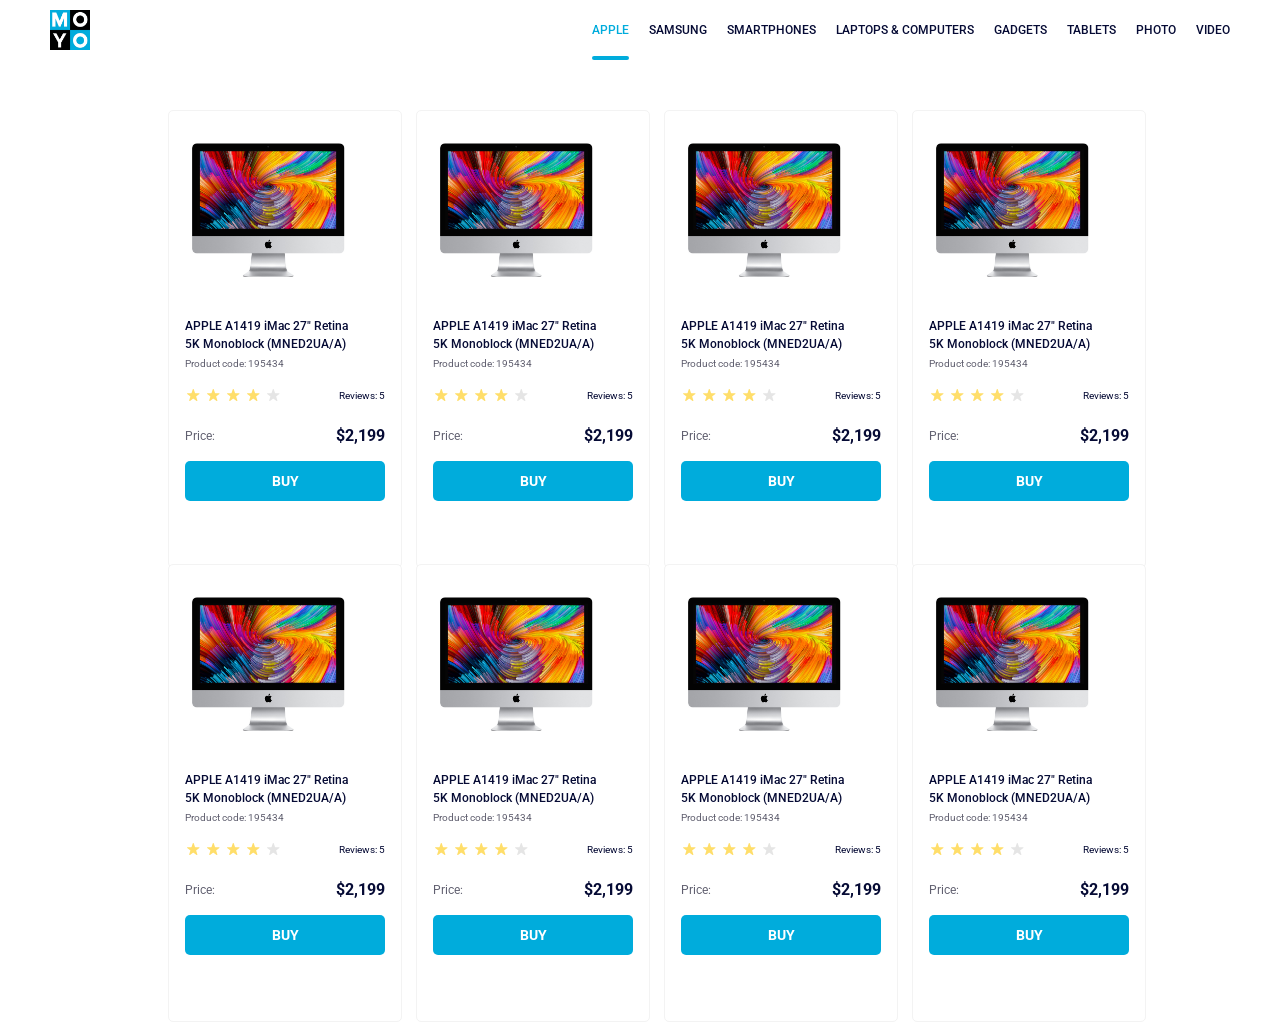
<file: index.html>
<!doctype html><html lang="en"><head><meta charset="utf-8"><meta name="viewport" content="width=device-width, initial-scale=1.0"><title>Catalog</title><link rel="preconnect" href="https://fonts.gstatic.com"><link href="https://fonts.googleapis.com/css2?family=Roboto:wght@400;500;700&display=swap" rel="stylesheet"><link rel="stylesheet" href="index.672752e1.css"></head><body> <header class="header"> <a href="home"> <img src="moyo1024.2e2d0084.png" alt="moyo's logo" class="logo"> </a> <nav class="nav"> <ul class="nav__list"> <li class="nav__item"> <a class="is-active nav__link" href="apple"> APPLE </a> </li> <li class="nav__item"> <a class="nav__link" href="samsung"> Samsung </a> </li> <li class="nav__item"> <a class="nav__link" href="smartphones"> Smartphones </a> </li> <li class="nav__item"> <a class="nav__link" href="LAPTOPS & COMPUTERS" data-qa="nav-hover"> Laptops & Computers </a> </li> <li class="nav__item"> <a class="nav__link" href="GADGETS"> GADGETS </a> </li> <li class="nav__item"> <a class="nav__link" href="TABLETS"> TABLETS </a> </li> <li class="nav__item"> <a class="nav__link" href="PHOTO"> PHOTO </a> </li> <li class="nav__item"> <a class="nav__link" href="VIDEO"> VIDEO </a> </li> </ul> </nav> </header> <main class="main"> <div class="container"> <article class="item" data-qa="card"> <img src="imac.202c52ff.jpeg" alt="#" class="item__image"> <div class="item__content"> <h3 class="item__name"> APPLE A1419 iMac 27" Retina <br> 5K Monoblock (MNED2UA/A) </h3> <p class="item__code">Product code: 195434</p> <div class="item__reviews"> <div class="stars stars--4"> <div class="stars__rating"> <div class="stars__star"></div> <div class="stars__star"></div> <div class="stars__star"></div> <div class="stars__star"></div> <div class="stars__star"></div> </div> <span class="stars__code-text">Reviews: 5</span> </div> </div> <p class="item__price-name"> Price: <span class="item__price-number">$2,199</span> </p> <a class="item__button" href="#" data-qa="card-hover"> Buy </a> </div> </article> </div> <div class="container"> <article class="item"> <img src="imac.202c52ff.jpeg" alt="#" class="item__image"> <div class="item__content"> <h3 class="item__name"> APPLE A1419 iMac 27" Retina <br> 5K Monoblock (MNED2UA/A) </h3> <p class="item__code">Product code: 195434</p> <div class="item__reviews"> <div class="stars stars--4"> <div class="stars__rating"> <div class="stars__star"></div> <div class="stars__star"></div> <div class="stars__star"></div> <div class="stars__star"></div> <div class="stars__star"></div> </div> <span class="stars__code-text">Reviews: 5</span> </div> </div> <p class="item__price-name"> Price: <span class="item__price-number">$2,199</span> </p> <a class="item__button" href="#"> Buy </a> </div> </article> </div> <div class="container"> <article class="item"> <img src="imac.202c52ff.jpeg" alt="#" class="item__image"> <div class="item__content"> <h3 class="item__name"> APPLE A1419 iMac 27" Retina <br> 5K Monoblock (MNED2UA/A) </h3> <p class="item__code">Product code: 195434</p> <div class="item__reviews"> <div class="stars stars--4"> <div class="stars__rating"> <div class="stars__star"></div> <div class="stars__star"></div> <div class="stars__star"></div> <div class="stars__star"></div> <div class="stars__star"></div> </div> <span class="stars__code-text">Reviews: 5</span> </div> </div> <p class="item__price-name"> Price: <span class="item__price-number">$2,199</span> </p> <a class="item__button" href="#"> Buy </a> </div> </article> </div> <div class="container"> <article class="item"> <img src="imac.202c52ff.jpeg" alt="#" class="item__image"> <div class="item__content"> <h3 class="item__name"> APPLE A1419 iMac 27" Retina <br> 5K Monoblock (MNED2UA/A) </h3> <p class="item__code">Product code: 195434</p> <div class="item__reviews"> <div class="stars stars--4"> <div class="stars__rating"> <div class="stars__star"></div> <div class="stars__star"></div> <div class="stars__star"></div> <div class="stars__star"></div> <div class="stars__star"></div> </div> <span class="stars__code-text">Reviews: 5</span> </div> </div> <p class="item__price-name"> Price: <span class="item__price-number">$2,199</span> </p> <a class="item__button" href="#"> Buy </a> </div> </article> </div> <div class="container"> <article class="item"> <img src="imac.202c52ff.jpeg" alt="#" class="item__image"> <div class="item__content"> <h3 class="item__name"> APPLE A1419 iMac 27" Retina <br> 5K Monoblock (MNED2UA/A) </h3> <p class="item__code">Product code: 195434</p> <div class="item__reviews"> <div class="stars stars--4"> <div class="stars__rating"> <div class="stars__star"></div> <div class="stars__star"></div> <div class="stars__star"></div> <div class="stars__star"></div> <div class="stars__star"></div> </div> <span class="stars__code-text">Reviews: 5</span> </div> </div> <p class="item__price-name"> Price: <span class="item__price-number">$2,199</span> </p> <a class="item__button" href="#"> Buy </a> </div> </article> </div> <div class="container"> <article class="item"> <img src="imac.202c52ff.jpeg" alt="#" class="item__image"> <div class="item__content"> <h3 class="item__name"> APPLE A1419 iMac 27" Retina <br> 5K Monoblock (MNED2UA/A) </h3> <p class="item__code">Product code: 195434</p> <div class="item__reviews"> <div class="stars stars--4"> <div class="stars__rating"> <div class="stars__star"></div> <div class="stars__star"></div> <div class="stars__star"></div> <div class="stars__star"></div> <div class="stars__star"></div> </div> <span class="stars__code-text">Reviews: 5</span> </div> </div> <p class="item__price-name"> Price: <span class="item__price-number">$2,199</span> </p> <a class="item__button" href="#"> Buy </a> </div> </article> </div> <div class="container"> <article class="item"> <img src="imac.202c52ff.jpeg" alt="#" class="item__image"> <div class="item__content"> <h3 class="item__name"> APPLE A1419 iMac 27" Retina <br> 5K Monoblock (MNED2UA/A) </h3> <p class="item__code">Product code: 195434</p> <div class="item__reviews"> <div class="stars stars--4"> <div class="stars__rating"> <div class="stars__star"></div> <div class="stars__star"></div> <div class="stars__star"></div> <div class="stars__star"></div> <div class="stars__star"></div> </div> <span class="stars__code-text">Reviews: 5</span> </div> </div> <p class="item__price-name"> Price: <span class="item__price-number">$2,199</span> </p> <a class="item__button" href="#"> Buy </a> </div> </article> </div> <div class="container"> <article class="item"> <img src="imac.202c52ff.jpeg" alt="#" class="item__image"> <div class="item__content"> <h3 class="item__name"> APPLE A1419 iMac 27" Retina <br> 5K Monoblock (MNED2UA/A) </h3> <p class="item__code">Product code: 195434</p> <div class="item__reviews"> <div class="stars stars--4"> <div class="stars__rating"> <div class="stars__star"></div> <div class="stars__star"></div> <div class="stars__star"></div> <div class="stars__star"></div> <div class="stars__star"></div> </div> <span class="stars__code-text">Reviews: 5</span> </div> </div> <p class="item__price-name"> Price: <span class="item__price-number">$2,199</span> </p> <a class="item__button" href="#"> Buy </a> </div> </article> </div> </main> </body></html>
</file>
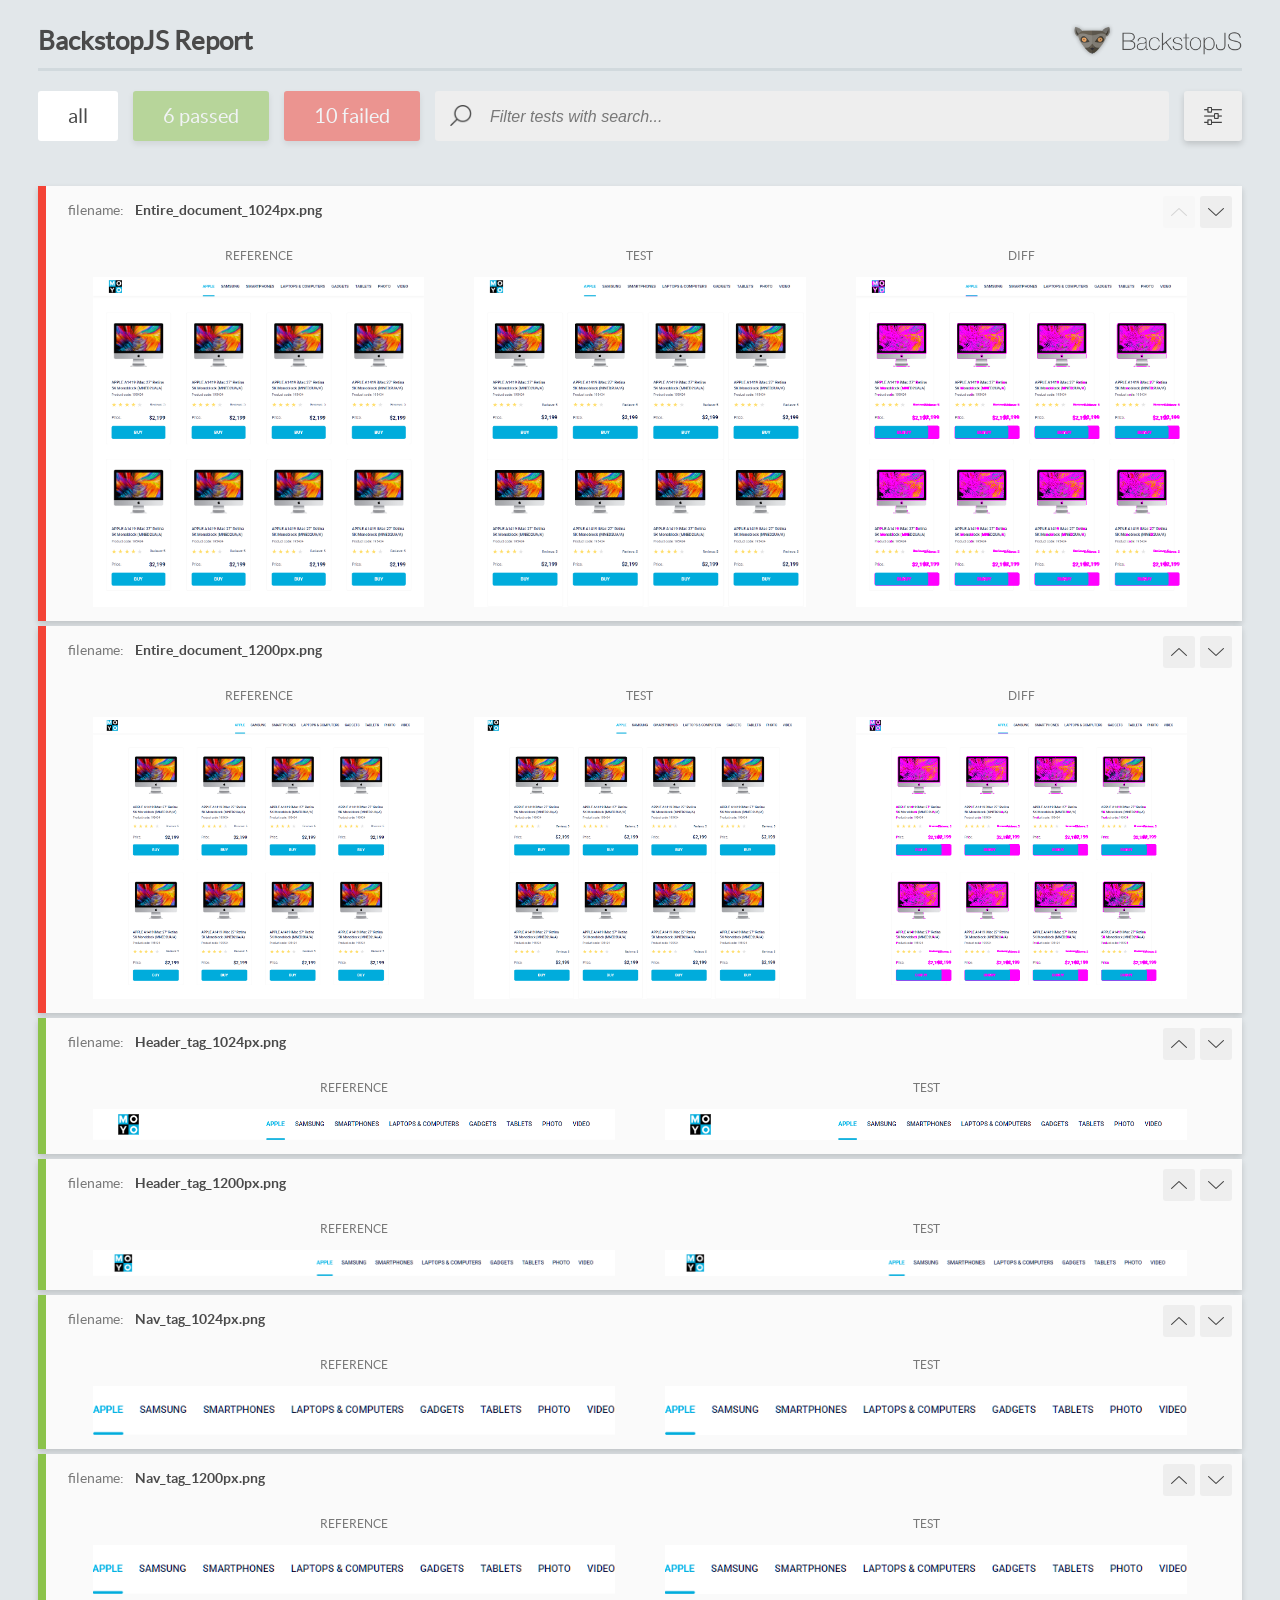
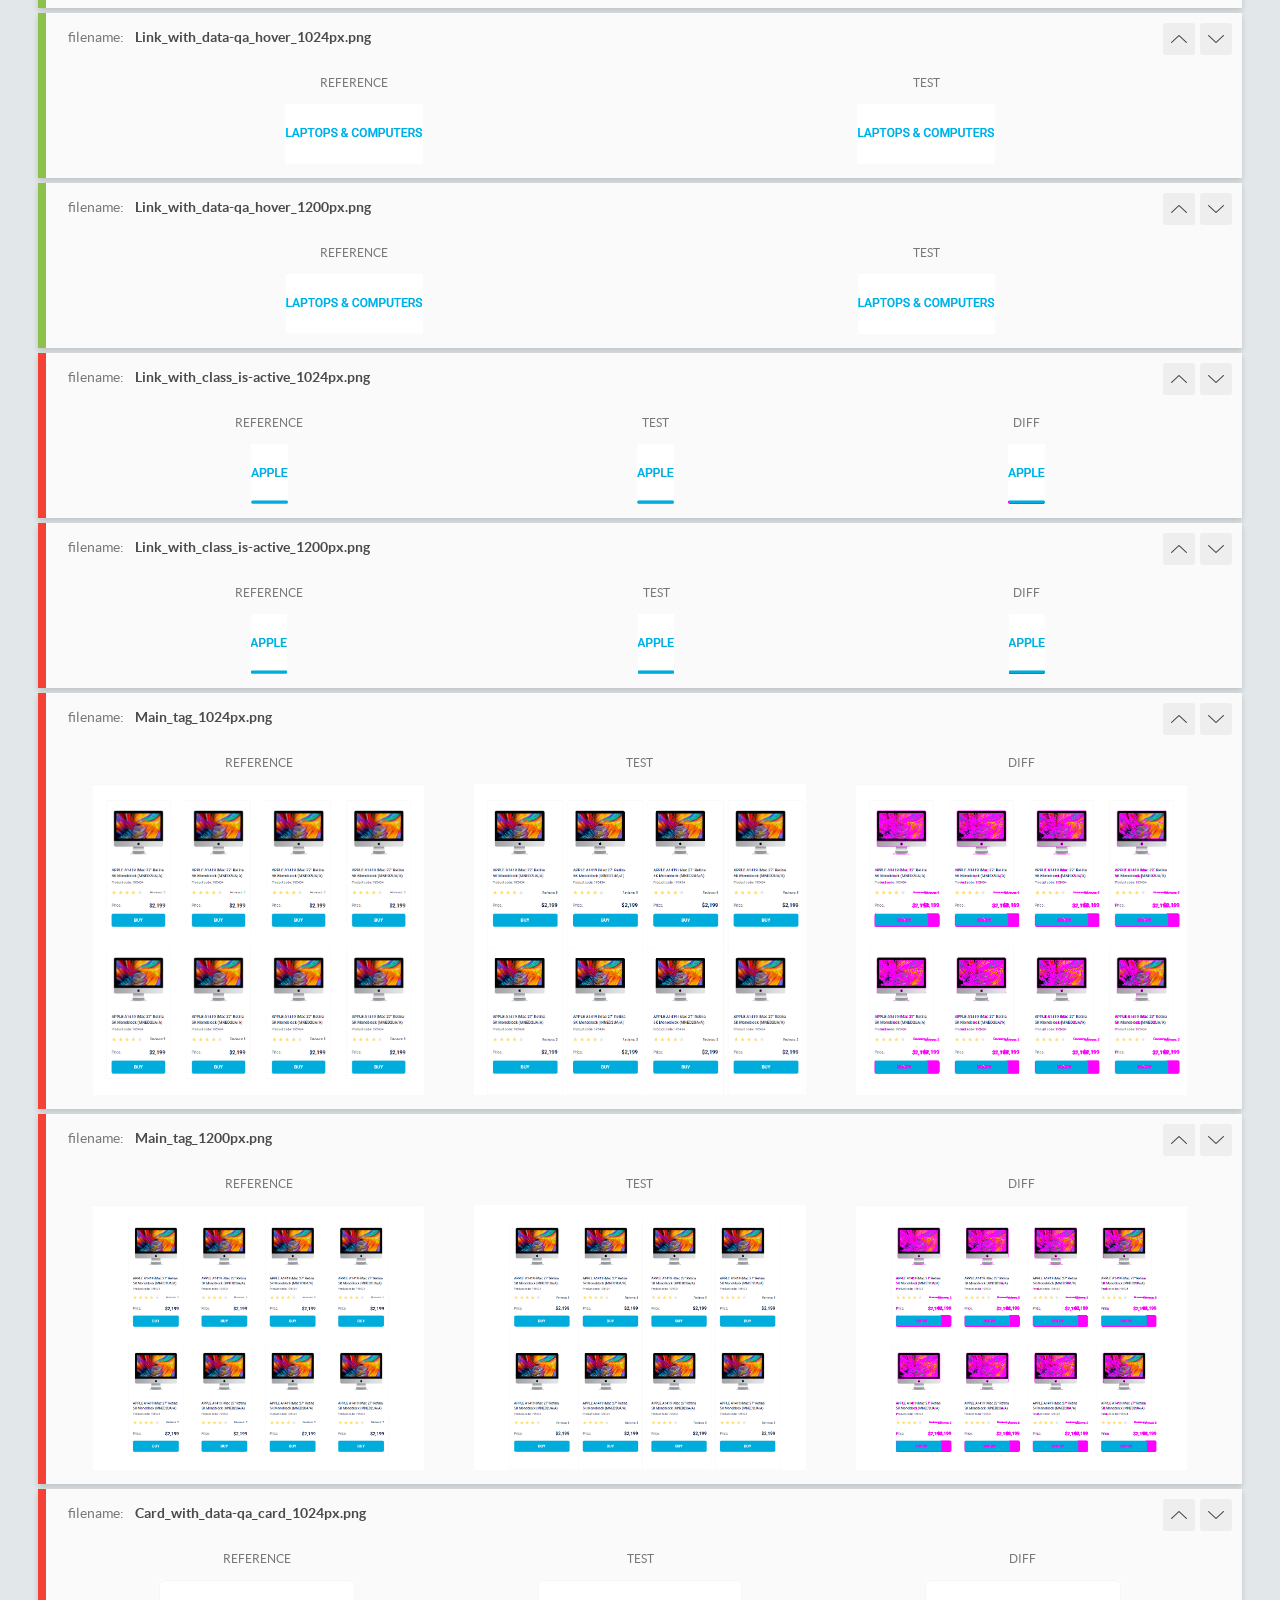
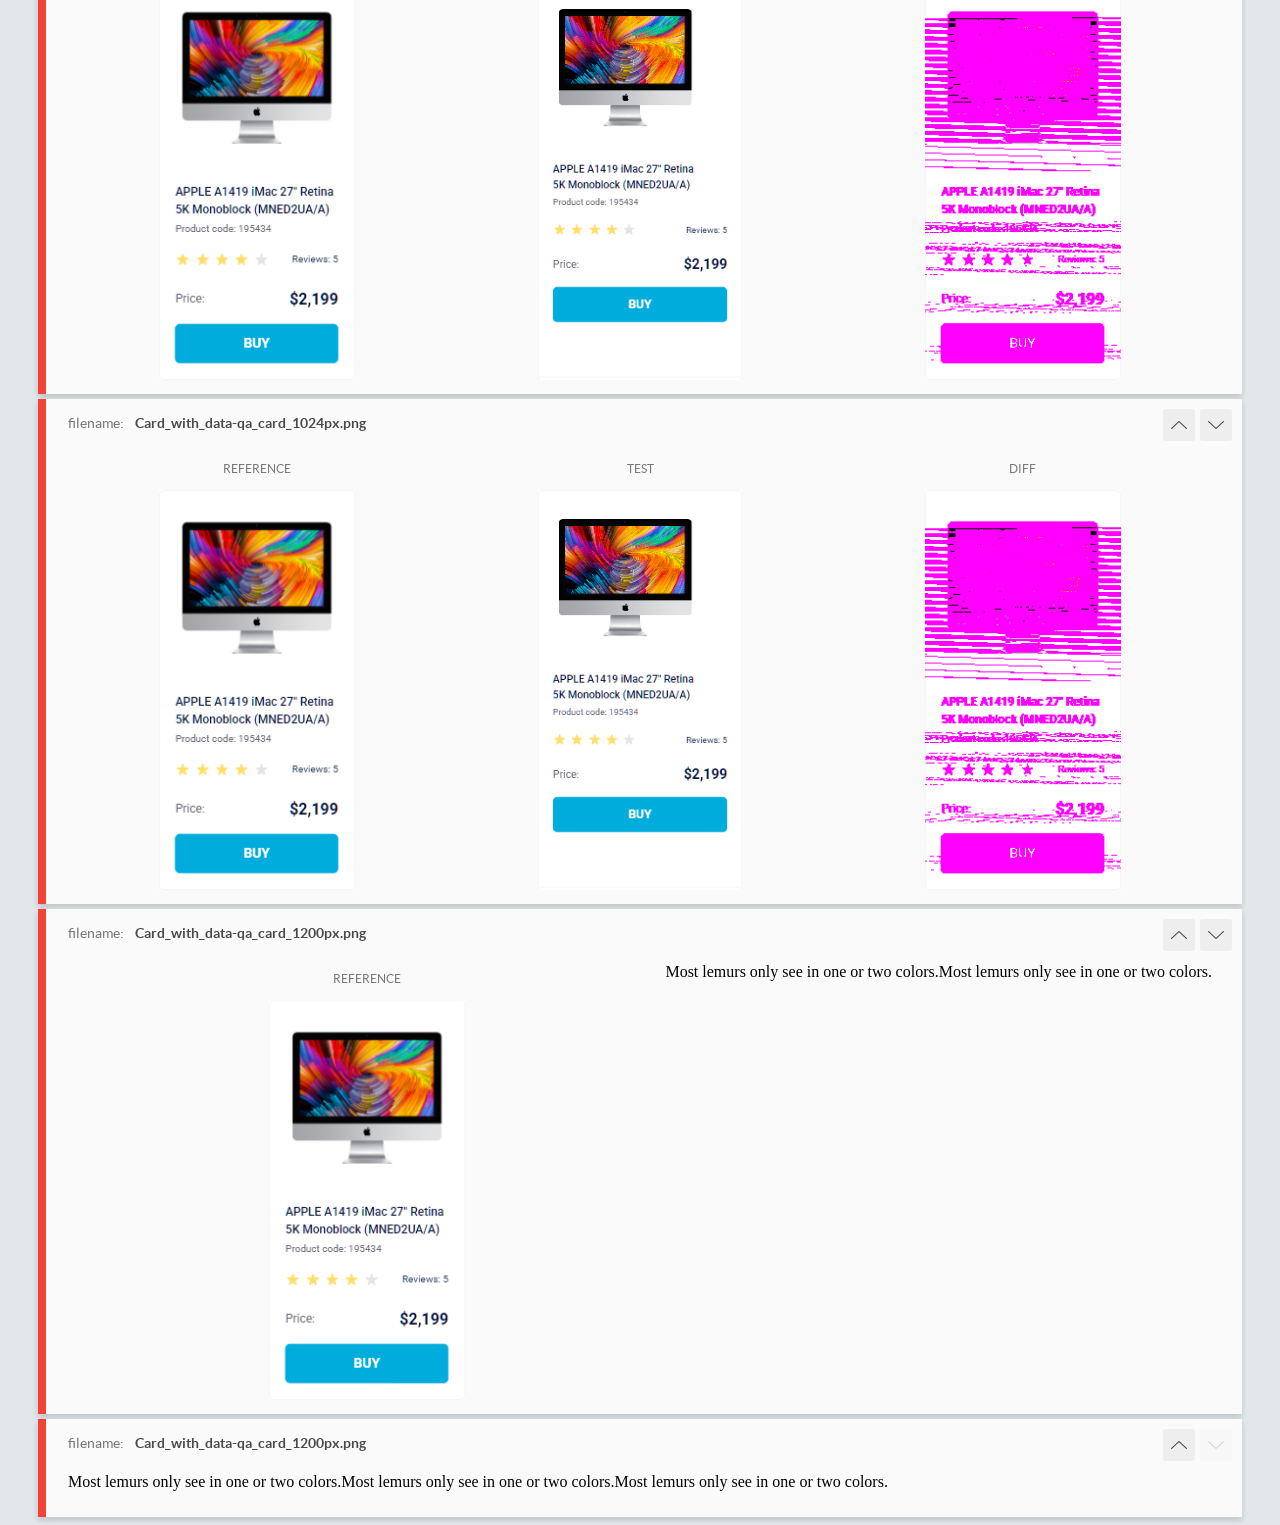
<file: report/html_report/index.html>
<!DOCTYPE html>
<html>
  <head>
    <meta charset="utf-8">
    <!-- Disable Cache -->
    <meta http-equiv="Cache-Control" content="no-cache, no-store, must-revalidate">
    <meta http-equiv="Pragma" content="no-cache">
    <meta http-equiv="Expires" content="0">

    <title>BackstopJS Report</title>

    <style>
      @font-face {
          font-family: 'latoregular';
          src: url('./assets/fonts/lato-regular-webfont.woff2') format('woff2'),
              url('./assets/fonts/lato-regular-webfont.woff') format('woff');
          font-weight: 400;
          font-style: normal;
      }
      @font-face {
          font-family: 'latobold';
          src: url('./assets/fonts/lato-bold-webfont.woff2') format('woff2'),
              url('./assets/fonts/lato-bold-webfont.woff') format('woff');
          font-weight: 700;
          font-style: normal;
      }

      .ReactModal__Body--open {
          overflow: hidden;
      }
      .ReactModal__Body--open .header {
        display: none;
      }

    </style>
  </head>
  <body style="background-color: #E2E7EA">
    <div id="root">

    </div>
    <script>
      function report (report) { // eslint-disable-line no-unused-vars
        window.tests = report;
      }
    </script>
    <script src="config.js"></script>
    <script src="index_bundle.js"></script>
  </body>
</html>
</file>
<file: index.672752e1.css>
header{background-color:#fff;justify-content:space-between;align-items:center;height:60px;padding:0 50px;font-family:Roboto,sans-serif;display:flex;position:relative}.nav__item:not(:last-child){margin-right:20px}.nav__list{text-transform:uppercase;margin:0;padding:0;font-size:12px;list-style:none;display:flex}.nav__list :hover{color:#00acdc;transition:color .3s}.nav__link{color:#060b35;align-items:center;padding:23px 0;font-weight:500;line-height:14px;text-decoration:none;list-style:none;display:flex}.logo{width:40px;height:40px;display:block}.is-active{color:#00acdc;position:relative}.is-active:after{content:"";background-color:#00acdc;border-radius:8px;width:100%;height:4px;display:block;position:absolute;bottom:0}.item{background:#fff;border:1px solid #f3f3f3;border-radius:5px;width:200px;height:100%;padding:32px 16px 16px;transition:transform .3s,z-index .3s;position:relative}.item__image{object-fit:cover;width:160px;height:134px;margin:0 3px;display:block}.item__name{color:#060b35;margin:40px 0 0;font-family:Roboto,sans-serif;font-size:12px;font-weight:500;line-height:150%}.item__code{color:#616070;margin:4px 0;font-family:Roboto,sans-serif;font-size:10px;font-weight:400;line-height:140%}.item__price-name{color:#616070;justify-content:space-between;margin:24px 0 0;font-family:Roboto,sans-serif;font-size:12px;font-weight:400;line-height:150%;display:flex}.item__price-number{color:#060b35;text-align:right;font-family:Roboto,sans-serif;font-size:16px;font-weight:700;line-height:112%}.item__button{text-transform:uppercase;color:#fff;background-color:#00acdc;border-radius:5px;justify-content:center;margin:16px 0 0;padding:12px;font-family:Roboto,sans-serif;font-size:14px;font-weight:700;line-height:16px;text-decoration:none;display:flex}.item__button:hover{color:#00acdc;background-color:#fff;border:1px solid #00acdc;border-radius:5px}.item:hover{z-index:10;transform:scale(1.2)}.item:hover .item__name{color:#34568b}.stars{justify-content:space-between;width:100%;height:16px;margin:16px 0;display:flex}.stars__rating{align-items:center;display:flex}.stars__star{background-image:url(star.822d561e.svg);background-position:50%;background-repeat:no-repeat;width:16px;height:16px;margin-right:4px;transform:scale(1)}.stars__code-text{color:#060b35;margin-top:auto;font-family:Roboto,sans-serif;font-size:10px;font-weight:400;line-height:140%}.stars--0 .stars__star:nth-child(-n),.stars--1 .stars__star:nth-child(-n+1),.stars--2 .stars__star:nth-child(-n+2),.stars--3 .stars__star:nth-child(-n+3),.stars--4 .stars__star:nth-child(-n+4),.stars--5 .stars__star:nth-child(-n+5){background-image:url(star-active.edda4c43.svg)}body{margin:0}.main{grid-template-columns:repeat(4,200px);justify-content:center;gap:46px 48px;padding:50px 40px;display:grid}@media (width<=487px){.main{grid-template-columns:repeat(1,200px)}}@media (width>=488px){.main{grid-template-columns:repeat(2,200px)}}@media (width>=768px){.main{grid-template-columns:repeat(3,200px)}}@media (width>=1024px){.main{grid-template-columns:repeat(4,200px)}}
/*# sourceMappingURL=index.672752e1.css.map */
</file>
